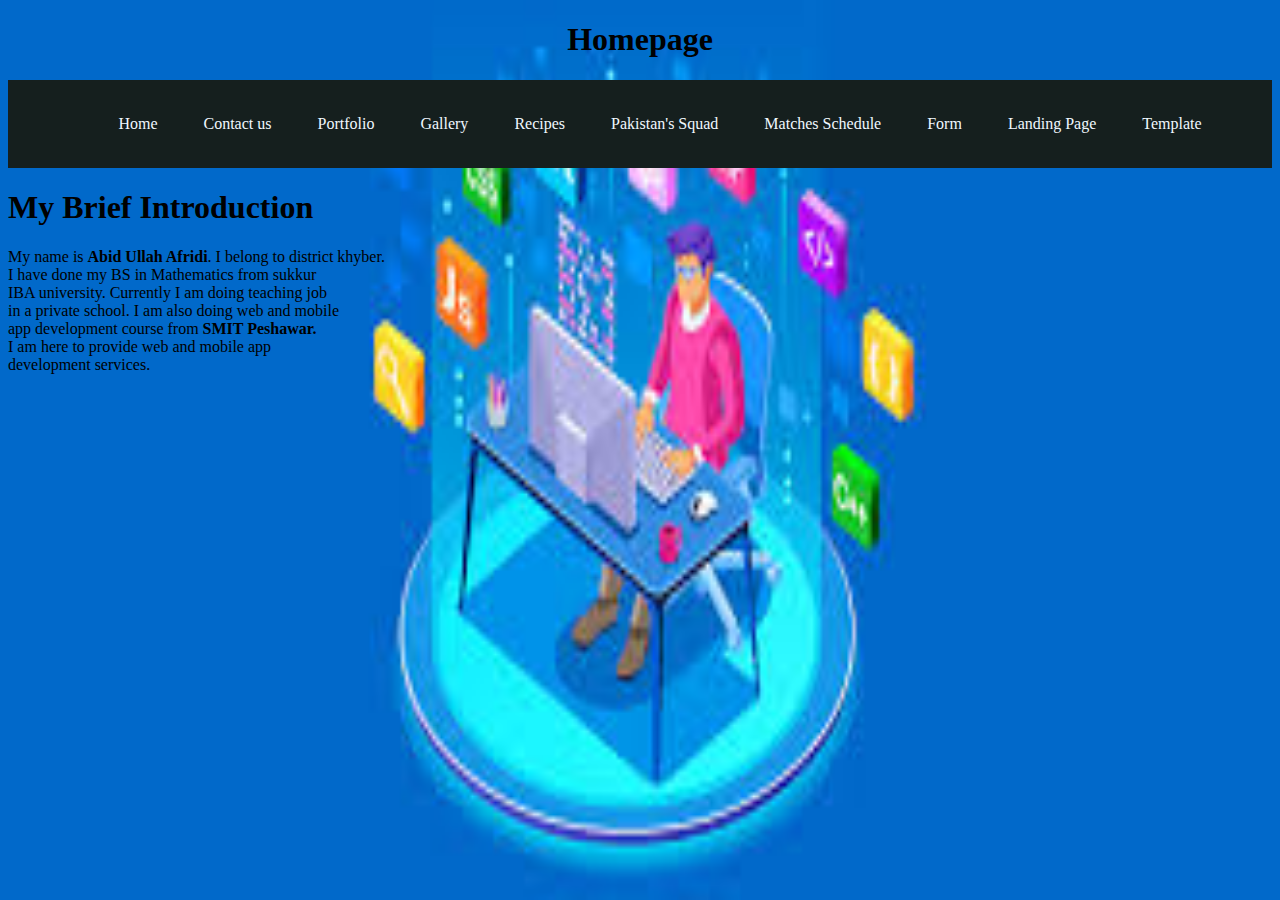
<file: index.html>
<!DOCTYPE html>
<html lang="en">
<head>
    <meta charset="UTF-8">
    <meta name="viewport" content="width=device-width, initial-scale=1.0">
    <title>Document</title>
    <link rel="stylesheet" href="style.css">
</head>
<style>
    body{
        background-image: url('img/images (8).jpg');
        background-repeat: no-repeat;
        background-attachment: fixed;
        background-size: 100% 100%;
    }
    nav{
        display: flex;
        align-items: center;
        justify-content: space-around;
        height: 88px;
        color: rgb(255,255,255);
        background-color: rgb(21,31,30);
      }

      nav ul {
        display: flex;
        justify-content: center;
      }

      nav ul li {
        list-style: none;
        margin: 0 23px;
      }

      nav ul li a {
        text-decoration: none;
        color: aliceblue;
      }
</style>
<body>
   <center> <h1> Homepage </h1> </center>
    
    <nav class="navbar">
         
            <ul>
                <li><a href="./index.html">Home</a></li>
                <li><a href="./contact.html">Contact us</a></li>
                <li><a href="./portfolio.html">Portfolio</a></li>
                <li><a href="./gallery.html">Gallery</a></li>
                <li><a href="./recipes.html">Recipes</a></li>
                <li><a href="./table.html">Pakistan's Squad</a></li>
                <li><a href="./table2.html">Matches Schedule</a></li>
                <li><a href="./form.html">Form</a></li>
                <li><a href="./landingpage.html">Landing Page</a></li>
                <li><a href="./template.html">Template</a></li>
            </ul>
         
    </nav>
    <h1>My Brief Introduction</h1>
    <p>My name is <B>Abid Ullah Afridi</B>. I belong to district khyber. <br> I have done my BS in Mathematics from sukkur <br> IBA university. Currently I am doing teaching job <br> in a private school. I am also doing web and mobile <br> app development course from <b>SMIT Peshawar.</b> <br> I am here to provide web and mobile app <br> development services. </p>
</body>
</html>
</file>
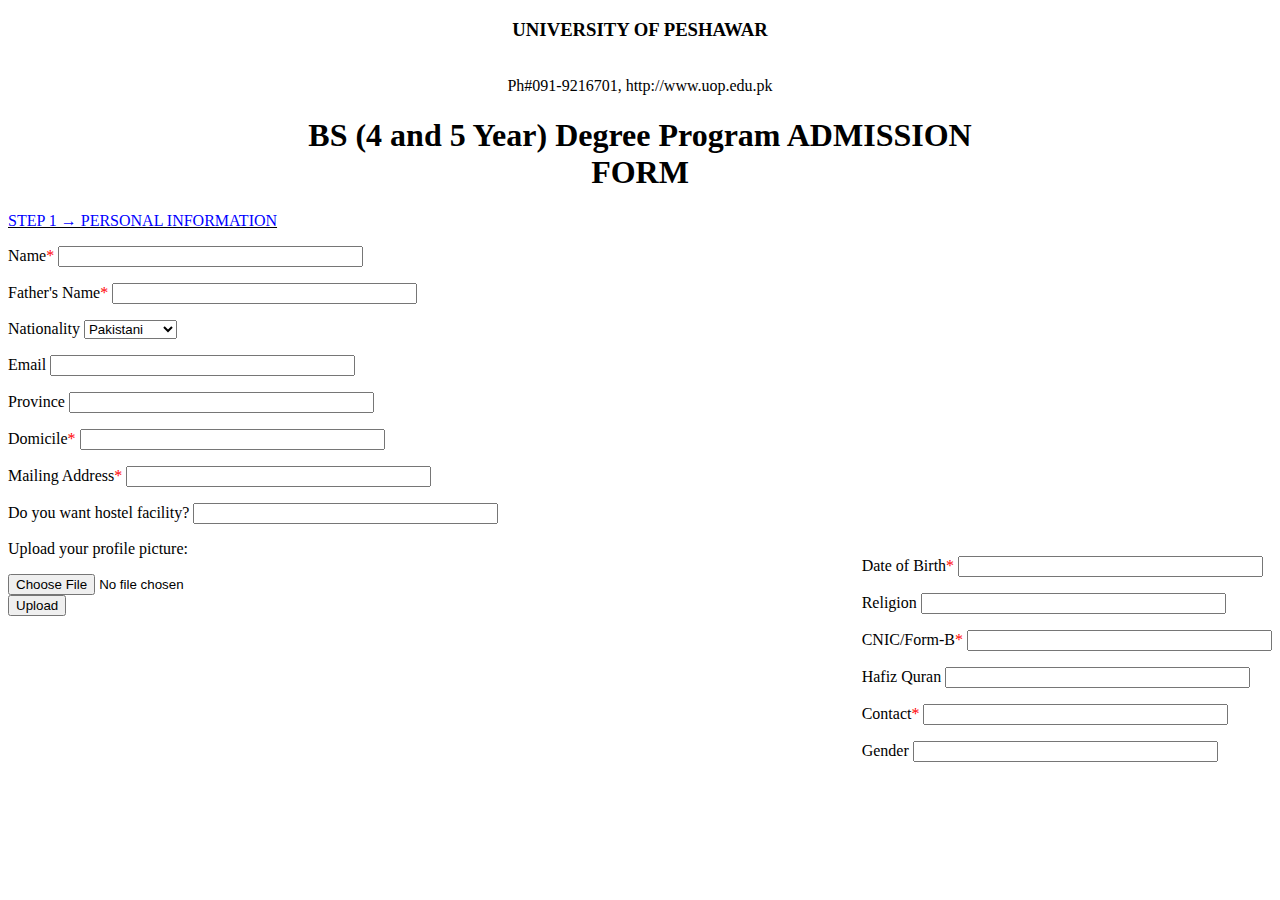
<file: dataform.html>
<!DOCTYPE html>
<html lang="en">
<head>
    <meta charset="UTF-8">
    <meta name="viewport" content="width=device-width, initial-scale=1.0">
    <title>Document</title>
    <link rel="stylesheet" href="style.css">
</head>
<body>
    <center>
    <P> <b><h3> UNIVERSITY OF PESHAWAR </h3> </b> <br>
    Ph#091-9216701, http://www.uop.edu.pk <br>
    <h1><b>BS (4 and 5 Year) Degree Program ADMISSION <br> FORM</b></h1>
    </P>
    </center>
    <p><u><font color="#0000FF">STEP 1 &#8594; PERSONAL INFORMATION </font></u></p>
    <form action="http://www.example.com/login.php">
        
        <p>Name<font color="#ff0000">*</font>
         <input type="text" name="Name" size="35"
         maxlength="50" /> <br>
         <p>Father's Name<font color="#ff0000">*</font>
            <input type="text" name="Father's Name" size="35"
            maxlength="50" /> <br>
            <p>Nationality
                <select name="Nationality">
                
                    <option value="Pakistani">Pakistani</option>
                    <option value="Afghanistan">Afghanistan</option>
                    <option value="Iran">Iran</option>
                    </select>
                 <br>
                <p>Email
                    <input type="text" name="Email" size="35"
                    maxlength="50" /> <br>
                    <p>Province
                        <input type="text" name="Province" size="35"
                        maxlength="50" /> <br>
                        <p>Domicile<font color="#ff0000">*</font>
                            <input type="text" name="Domicile" size="35"
                            maxlength="50" /> <br>
                            <p>Mailing Address<font color="#ff0000">*</font>
                                <input type="text" name="Mailing Address" size="35"
                                maxlength="50" /> <br>
                                <p>Do you want hostel facility?
                                    <input type="text" name="Do you want hostel facility?" size="35"
                                    maxlength="50" /> <br>
                                
                                   <div class="c"> <p>Date of Birth<font color="#ff0000">*</font>
                                        <input type="text" name="Date of Birth" size="35"
                                        maxlength="50" /> <br>
                                        <p>Religion
                                            <input type="text" name="Religion" size="35"
                                            maxlength="50" /> <br>
                                            <p>CNIC/Form-B<font color="#ff0000">*</font>
                                                <input type="text" name="Mailing Address" size="35"
                                                maxlength="50" /> <br>
                                                <p>Hafiz Quran
                                                    <input type="text" name="Hafiz Quran" size="35"
                                                    maxlength="50" /> <br>
                                                    <p>Contact<font color="#ff0000">*</font>
                                                        <input type="text" name="Contact" size="35"
                                                        maxlength="50" /> <br>
                                                        <p>Gender
                                                            <input type="text" name="Gender" size="35"
                                                            maxlength="50" /> <br> </div>
                                                            <form action="http://www.example.com/upload.php"
method="post">
<p>Upload your profile picture:</p>
<input type="file" /><br />
<input type="submit" value="Upload" />

</form>
        </p>
        </form>
</body>
</html>
</file>
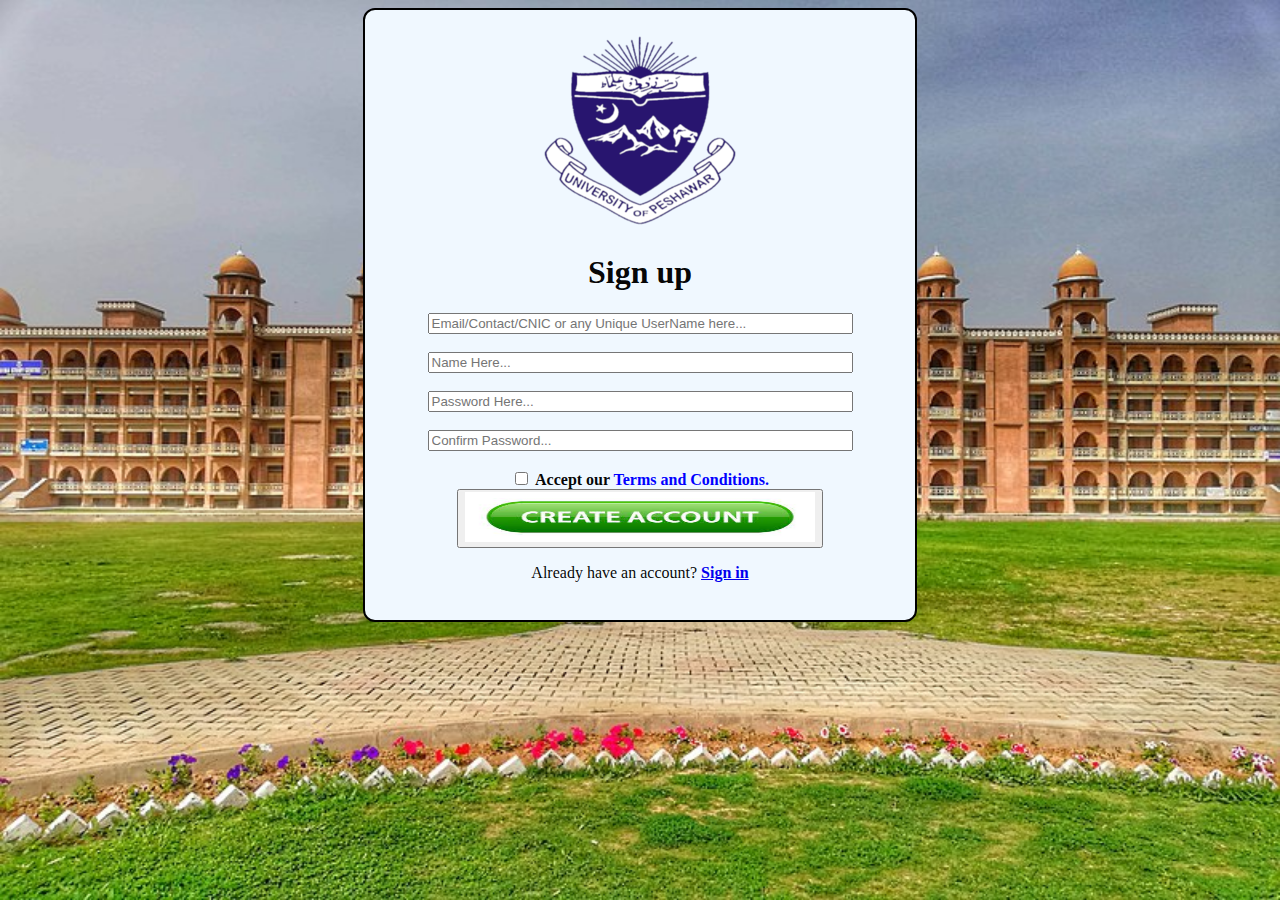
<file: form.html>
<!DOCTYPE html>
<html lang="en">
<head>
    <meta charset="UTF-8">
    <meta name="viewport" content="width=device-width, initial-scale=1.0">
    <title>Document</title>
</head>
<style>
body
{
    background-image: url('img/800px-Peshawar_University_Oval_Eye_View.jpg');
    background-repeat: no-repeat;
    background-attachment: fixed;
    background-size: 100% 100%;
}
.form{
    border: 2px solid black;
    height: 20%;
    width: 40%;
    padding: 22px;
    background-color: rgb(240, 248, 255);
    color: rgba(0, 0, 0, 0.993);
    border-radius: 12px;
    top: 12px;
}
</style>
    
<center> <form action="" class="form">
    
    <img src="img/University_of_Peshawar_logo.png">
    <h1> <b> Sign up </b></h1>
    <form action="http://www.example.com/login.php">
        <input type="text" name="username" size="50"
 maxlength="30" placeholder="Email/Contact/CNIC or any Unique UserName here..." /> <br><br>
 
 <input type="text" name="username" size="50"
 maxlength="30" placeholder="Name Here..." /> <br><br>
 
 <input type="text" name="username" size="50"
 maxlength="30" placeholder="Password Here..." /> <br><br>
 
 <input type="text" name="username" size="50"
 maxlength="30" placeholder="Confirm Password..." /> <br><br>
 <input type="checkbox" name="service"
 value="Accept our Terms and Conditions."  /> <b>Accept our <font color="#0000FF"> Terms and Conditions. </font> </b> <br>
<button><img src="img/download (2).jpg" width="350" height="50" ></button>
<p>Already have an account? <font color="#0000FF"> <a href="./dataform.html"><b>Sign in</b></a></font> </p>
    </form>
</center>
</body>
</html>
</file>
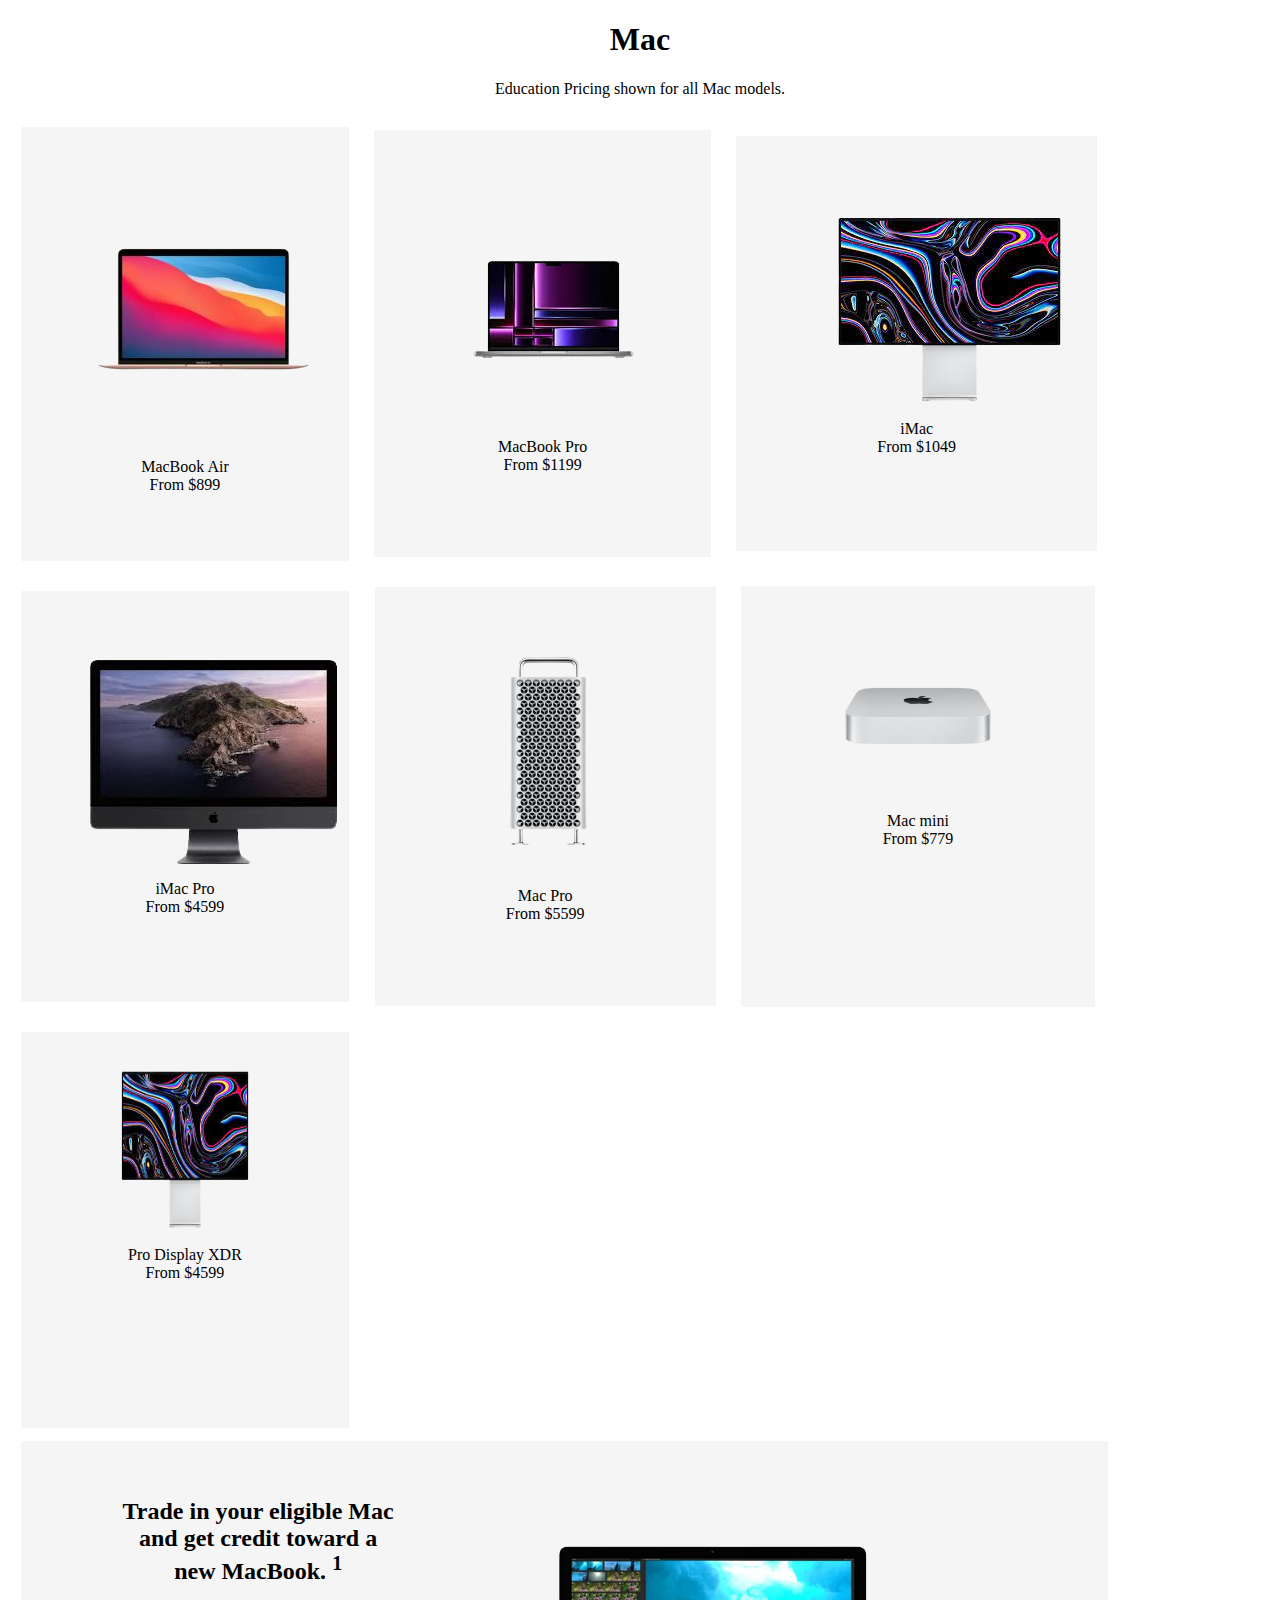
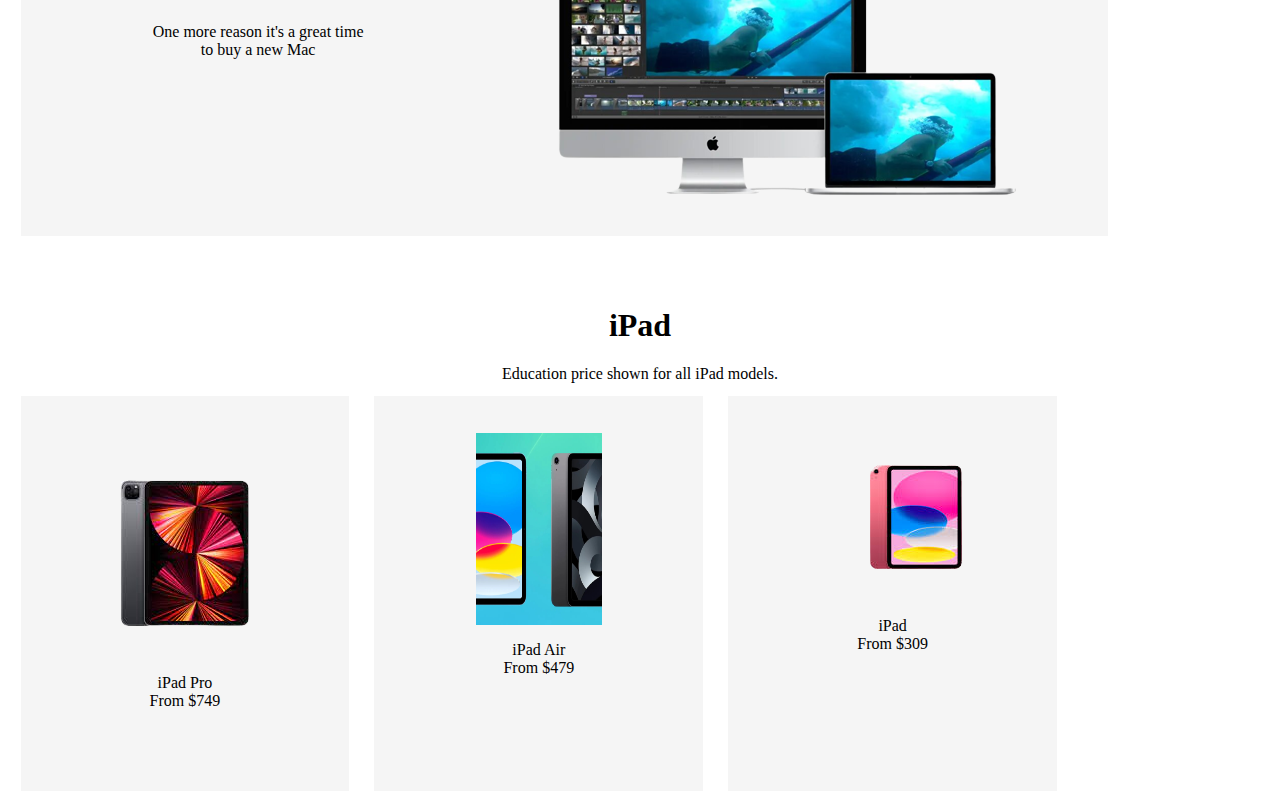
<file: landingpage.html>
<!DOCTYPE html>
<html lang="en">
<head>
    <meta charset="UTF-8">
    <meta name="viewport" content="width=device-width, initial-scale=1.0">
    <title>Document</title>
    <link rel="stylesheet" href="style.css">
</head>
<body>
    <center><h1>Mac</h1></center>
    <center><p>Education Pricing shown for all Mac models.</p></center>
    <section>
        <div>
            <div class="ab">
                <div class="mac"> <img src="img/apple-macbook-air-myshop.pk03_2_1_1-removebg-preview.png" alt=""> <p class="p">MacBook Air <br> From $899</p> </div>
                <div class="pro"> <img src="img/images-removebg-preview.png" alt=""><p class="cd">MacBook Pro <br>From $1199</p></div>
                <div class="imac"> <img src="img/download-removebg-preview.png" alt=""><p class="ef">iMac <br>From $1049</p></div>
            </div>
            <div class="gh">
                <div class="imacpro"> <img src="img/images__1_-removebg-preview.png" alt=""><p class="ij">iMac Pro <br>From $4599</p></div>
                <div class="macpro"> <img src="img/mac-pro-tower-hero-splitter-2023-removebg-preview-removebg-preview.png" alt=""> <p class="kl">Mac Pro <br>From $5599</p></div>
                <div class="macmini"> <img src="img/mac-mini-hero-202301_FMT_WHH-removebg-preview.png" alt="" width="60%" height="50%"><p class="mn">Mac mini <br>From $779</p></div>
            </div>
            <div class="op">
                <div class="prodisplay"> <img src="img/download-removebg-preview.png" alt="" width="60%" height="50%"><p class="qr">Pro Display XDR <br>From $4599</p></div>
                <div class="trade"> <img src="img/summary-how-to-connect-two-macs-for-a-dual-display-removebg-preview.png" alt="" class="yz"><center><p><h2>Trade in your eligible Mac <br>and get credit toward a <br>new MacBook. <sup>1</sup></h2><br>One more reason it's a great time <br>to buy a new Mac</p></center></div>
            </div>
        </div>
        </section> <br> <br>
        <center><h1>iPad</h1></center>
        <center>Education price shown for all iPad models.</center>
        <section>
            <div>
                <div class="abc">
                    <div class="bcd"> <img src="img/download__1_-removebg-preview.png" alt=""><p class="cde">iPad Pro <br>From $749</p></div>
                    <div class="def"> <img src="img/ipad-vs-ipad-air-2022.jpg" alt="" width="50%" height="60%"><p class="efg">iPad Air <br>From $479</p></div>
                    <div class="fgh"> <img src="img/download__2_-removebg-preview.png" alt=""><p class="ghi">iPad <br>From $309</p></div>

                </div>
            </div>
        </section>
    
</body>
</html>
</file>
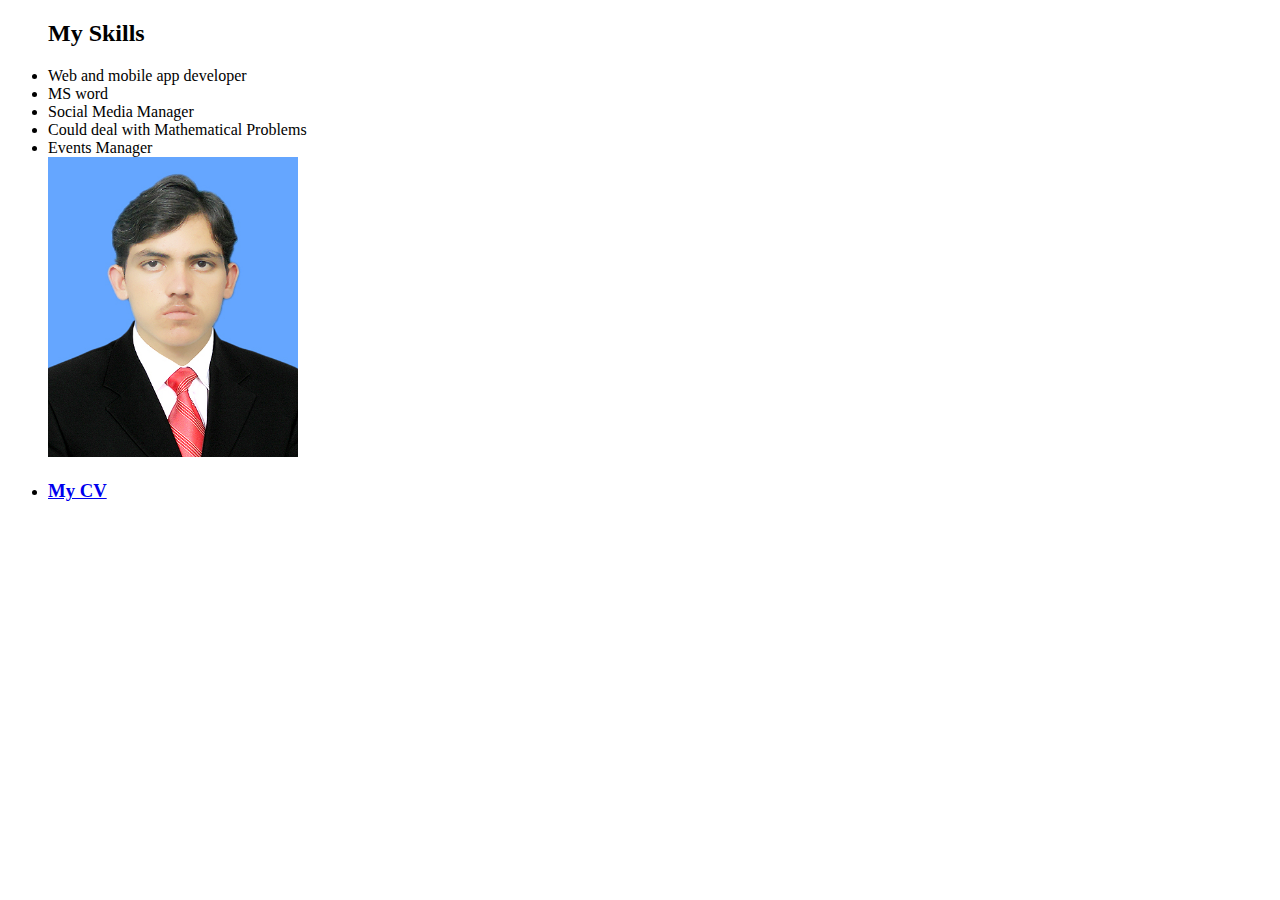
<file: portfolio.html>
<!DOCTYPE html>
<html lang="en">
<head>
    <meta charset="UTF-8">
    <meta name="viewport" content="width=device-width, initial-scale=1.0">
    <title>Document</title>
</head>
<body>
    <p>
    <nav>
        <ul>
            <h2> My Skills </h2>
            <li>
                 Web and mobile app developer
            </li>
            <li>
                MS word
            </li>
            <li>
                Social Media Manager
            </li>
            <li>
                Could deal with Mathematical Problems
            </li>
            <li>
                Events Manager
            </li>
            <img src="img/DSCN1637.JPG" width="250px" height="300px">
            <li><a href="https://drive.google.com/file/d/1PfTf6Mk6xUcnpGsroEYOEJ3had3o1csP/view?usp=sharing"><b><h3>My CV</h3></b></a></li>
        </ul>
    </nav>
    </p>
</body>
</html>
</file>
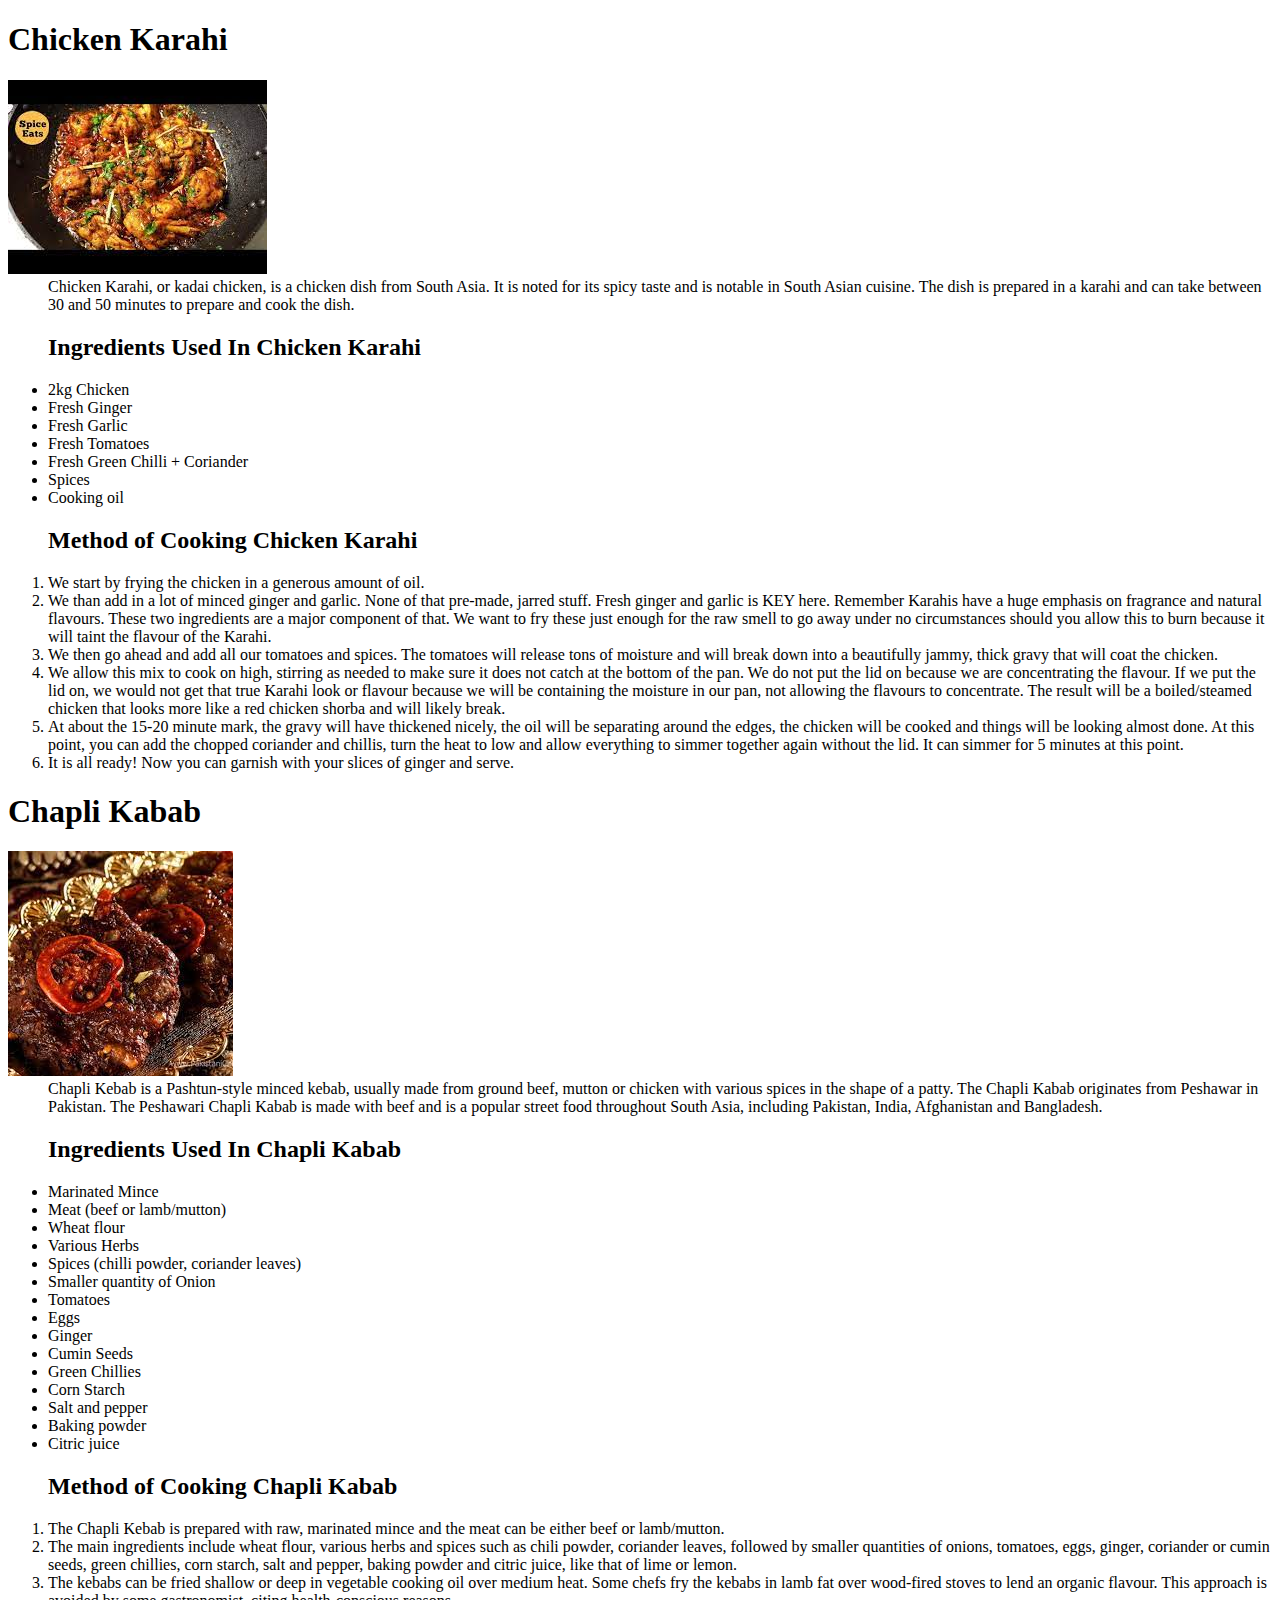
<file: recipes.html>
<!DOCTYPE html>
<html lang="en">
<head>
    <meta charset="UTF-8">
    <meta name="viewport" content="width=device-width, initial-scale=1.0">
    <title>Document</title>
</head>
<body> 
    <dl>
        <dt><h1>Chicken Karahi</h1></dt>
        <img src="img/download (1).jpg" alt="Chicken Karahi Recipe">
        <dd>Chicken Karahi, or kadai chicken, is a chicken dish from South Asia. It is noted for its spicy taste and is notable in South Asian cuisine. The dish is prepared in a karahi and can take between 30 and 50 minutes to prepare and cook the dish.</dd>
    </dl>
    <ul><h2>Ingredients Used In Chicken Karahi</h2>
        <li>2kg Chicken</li>
        <li>Fresh Ginger</li>
        <li>Fresh Garlic</li>
        <li>Fresh Tomatoes</li>
        <li>Fresh Green Chilli + Coriander</li>
        <li>Spices</li>
        <li>Cooking oil</li>
    </ul>
    <ol><h2>Method of Cooking Chicken Karahi</h2>
    <li>We start by frying the chicken in a generous amount of oil.</li>
    <li>We than add in a lot of minced ginger and garlic. None of that pre-made, jarred stuff. Fresh ginger and garlic is KEY here. Remember Karahis have a huge emphasis on fragrance and natural flavours. These two ingredients are a major component of that. We want to fry these just enough for the raw smell to go away under no circumstances should you allow this to burn because it will taint the flavour of the Karahi.</li>
    <li>We then go ahead and add all our tomatoes and spices. The tomatoes will release tons of moisture and will break down into a beautifully jammy, thick gravy that will coat the chicken.</li>
    <li>We allow this mix to cook on high, stirring as needed to make sure it does not catch at the bottom of the pan. We do not put the lid on because we are concentrating the flavour. If we put the lid on, we would not get that true Karahi look or flavour because we will be containing the moisture in our pan, not allowing the flavours to concentrate. The result will be a boiled/steamed chicken that looks more like a red chicken shorba and will likely break.</li>
    <li>At about the 15-20 minute mark, the gravy will have thickened nicely, the oil will be separating around the edges, the chicken will be cooked and things will be looking almost done. At this point, you can add the chopped coriander and chillis, turn the heat to low and allow everything to simmer together again without the lid. It can simmer for 5 minutes at this point.</li>
    <li>It is all ready! Now you can garnish with your slices of ginger and serve.</li>
    </ol>
</body>
</html>


<dl>
    <dt><h1>Chapli Kabab</h1></dt>
    <img src="img/download.jpg" alt="Chapli Kabab Recipe">
    <dd>Chapli Kebab is a Pashtun-style minced kebab, usually made from ground beef, mutton or chicken with various spices in the shape of a patty. The Chapli Kabab originates from Peshawar in Pakistan. The Peshawari Chapli Kabab is made with beef and is a popular street food throughout South Asia, including Pakistan, India, Afghanistan and Bangladesh.</dd>
</dl>
<ul><h2>Ingredients Used In Chapli Kabab</h2>
    <li>Marinated Mince</li>
    <li>Meat (beef or lamb/mutton)</li>
    <li>Wheat flour</li>
    <li>Various Herbs</li>
    <li>Spices (chilli powder, coriander leaves)</li>
    <li>Smaller quantity of Onion</li>
    <li>Tomatoes</li>
    <li>Eggs</li>
    <li>Ginger</li>
    <li>Cumin Seeds</li>
    <li>Green Chillies</li>
    <li>Corn Starch</li>
    <li>Salt and pepper</li>
    <li>Baking powder</li>
    <li>Citric juice</li>
    
</ul>
<ol><h2>Method of Cooking Chapli Kabab</h2>
<li>The Chapli Kebab is prepared with raw, marinated mince and the meat can be either beef or lamb/mutton.</li>
<li>The main ingredients include wheat flour, various herbs and spices such as chili powder, coriander leaves, followed by smaller quantities of onions, tomatoes, eggs, ginger, coriander or cumin seeds, green chillies, corn starch, salt and pepper, baking powder and citric juice, like that of lime or lemon.</li>
<li>The kebabs can be fried shallow or deep in vegetable cooking oil over medium heat. Some chefs fry the kebabs in lamb fat over wood-fired stoves to lend an organic flavour. This approach is avoided by some gastronomist, citing health-conscious reasons.</li>
</ol>
</file>
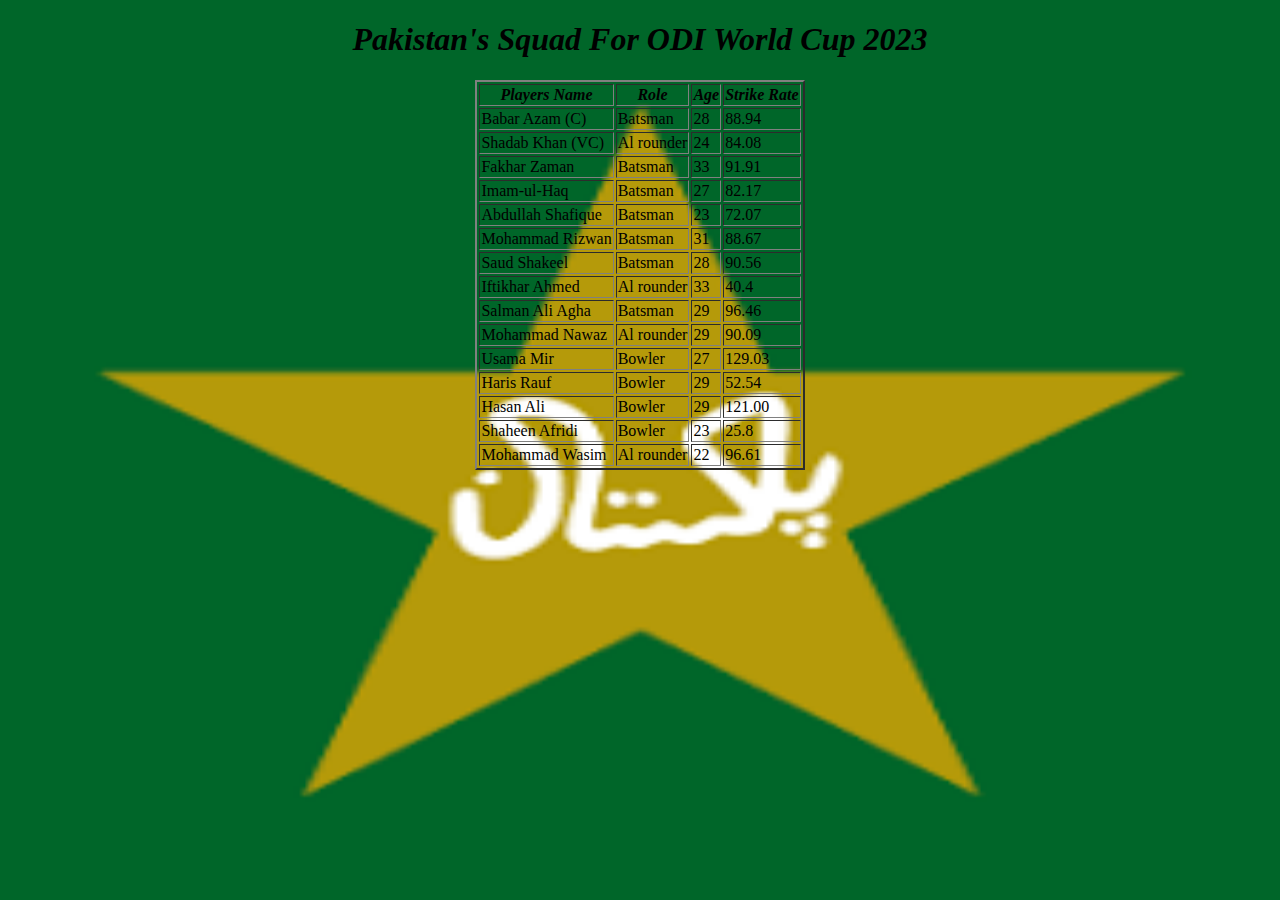
<file: table.html>
<!DOCTYPE html>
<html lang="en">
<head>
    <meta charset="UTF-8">
    <meta name="viewport" content="width=device-width, initial-scale=1.0">
    <title>Document</title>
</head>
<style>
body
{
        background-image: url('img/images.png');
        background-repeat: no-repeat;
        background-attachment: fixed;
        background-size: 100% 100%;
      }
 
      </style>
  
  <center>
    <form action="" class="from">
    <font color="#000000">
      
      
        

      <h1><b><i>Pakistan's Squad For ODI World Cup 2023</i></b></h1>
       

  
        
          <table border="2" bgcolor= transparent "#efefef">
          <tr>
          <th> <i> Players Name </i></th>
          <th> <i> Role </i></th>
          <th> <i> Age </i></th>
          <th> <i> Strike Rate </i> </th>
          
           
        
          
        </tr>
        <tr>
          <td>Babar Azam (C)</td>
          <td>Batsman</td>
          <td>28</td>
          <td>88.94</td>
          
        </tr>
        <tr>
          <td>Shadab Khan (VC)</td>
          <td>Al rounder</td>
          <td>24</td>
          <td>84.08</td>
        </tr>
        <tr>
          <td>Fakhar Zaman</td>
          <td>Batsman</td>
          <td>33</td>
          <td>91.91</td>
        </tr>
        <tr>
          <td>Imam-ul-Haq</td>
          <td>Batsman</td>
          <td>27</td>
          <td>82.17</td>
        </tr>
        <tr>
          <td>Abdullah Shafique</td>
          <td>Batsman</td>
          <td>23</td>
          <td>72.07</td>
        </tr>
        <tr>
          <td>Mohammad Rizwan</td>
          <td>Batsman</td>
          <td>31</td>
          <td>88.67</td>
        </tr>
        <tr>
          <td>Saud Shakeel</td>
          <td>Batsman</td>
          <td>28</td>
          <td>90.56</td>
        </tr>
        <tr>
          <td>Iftikhar Ahmed</td>
          <td>Al rounder</td>
          <td>33</td>
          <td>40.4</td>
        </tr>
        <tr>
          <td>Salman Ali Agha</td>
          <td>Batsman</td>
          <td>29</td>
          <td>96.46</td>
        </tr>
        <tr>
          <td>Mohammad Nawaz</td>
          <td>Al rounder</td>
          <td>29</td>
          <td>90.09</td>
        </tr>
        <tr>
          <td>Usama Mir</td>
          <td>Bowler</td>
          <td>27</td>
          <td>129.03</td>
        </tr>
        <tr>
          <td>Haris Rauf</td>
          <td>Bowler</td>
          <td>29</td>
          <td>52.54</td>
        </tr>
        <tr>
          <td>Hasan Ali</td>
          <td>Bowler</td>
          <td>29</td>
          <td>121.00</td>
        </tr>
        <tr>
          <td>Shaheen Afridi</td>
          <td>Bowler</td>
          <td>23</td>
          <td>25.8</td>
        </tr>
        <tr>
          <td>Mohammad Wasim</td>
          <td>Al rounder</td>
          <td>22</td>
          <td>96.61</td>
        </tr>
      </table>
      </form>
      </center>
</body>
</html>
</file>
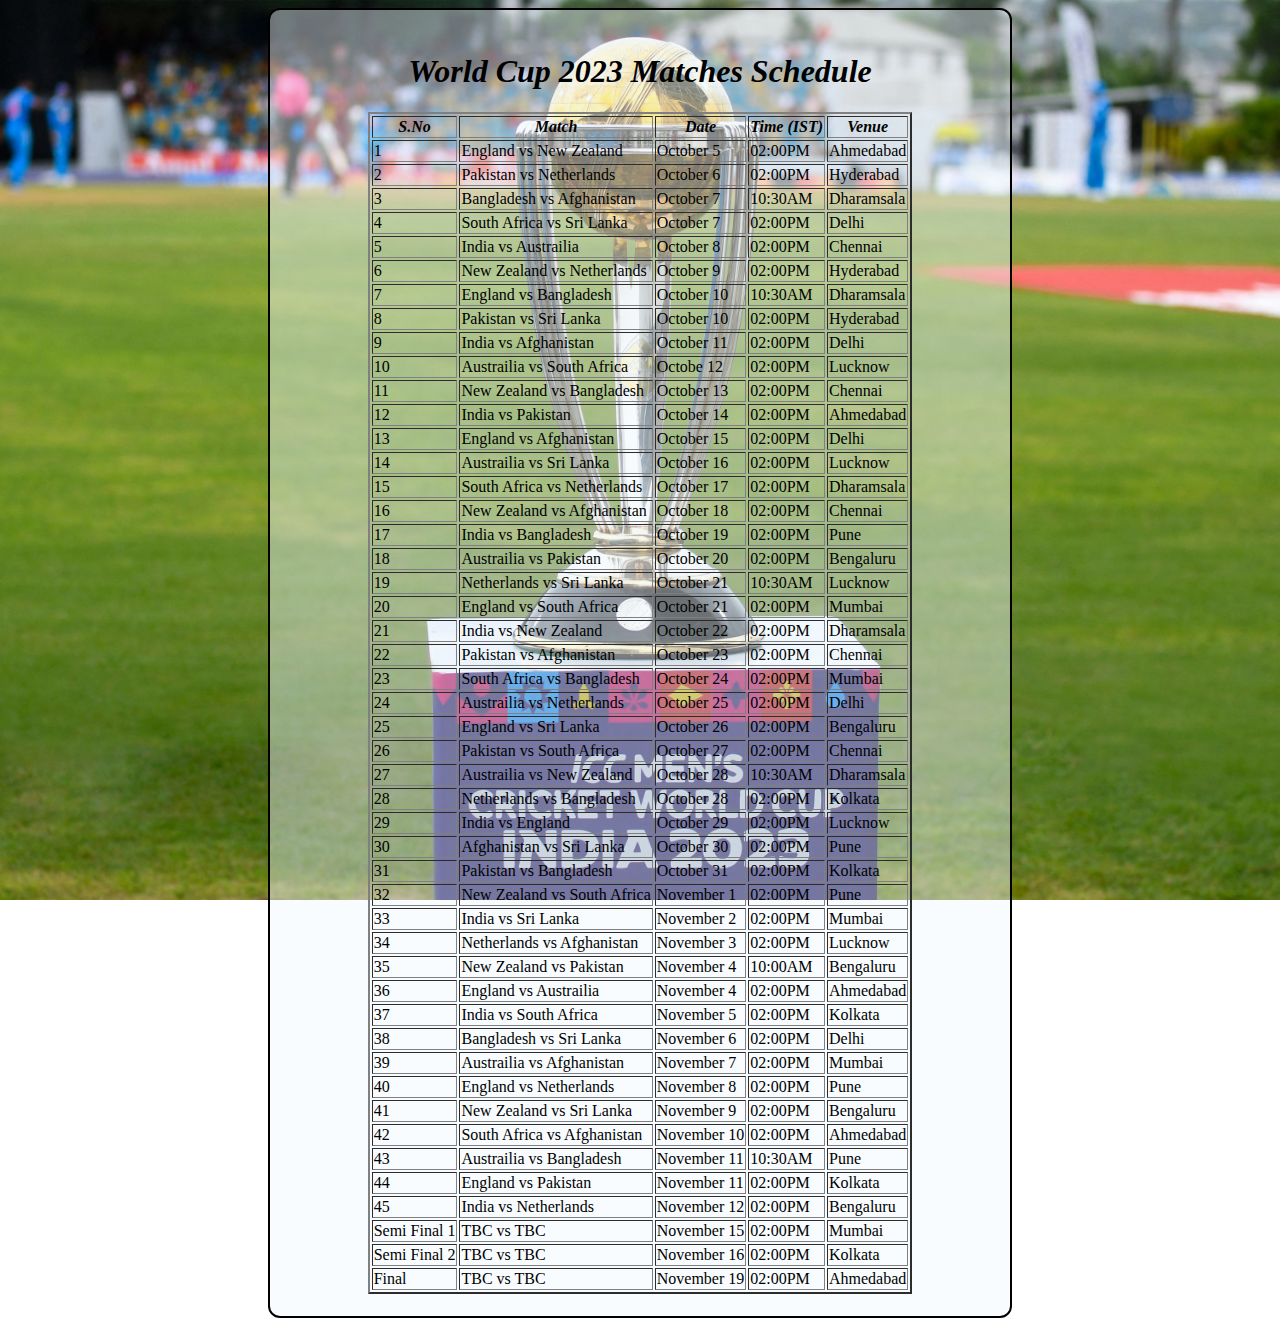
<file: table2.html>
<!DOCTYPE html>
<html lang="en">
<head>
    <meta charset="UTF-8">
    <meta name="viewport" content="width=device-width, initial-scale=1.0">
    <title>Document</title>
</head>
<style>
    
body

    {
        background-image: url('img/Trophy.jpeg');
        background-repeat: no-repeat;
        background-attachment: fixed;
        background-size: 100% 100%;
      }
      .form{
    border: 2px solid black;
    height: 20%;
    width: 55%;
    padding: 22px;
    background-color: rgba(240, 248, 255, 0.445);
    color: rgba(0, 0, 0, 0.993);
    border-radius: 12px;
    top: 12px;
}
      </style>
  
  <center>
      
 <form action="" class="form">   

    <font color="#000000">

      <h1><b><i>World Cup 2023 Matches Schedule</i></b></h1>
       
      <table width="700" cellpadding="20" cellspacing="10">
        <tr>
            
            
            
            <table border="2" bgcolor= transparent "#efefef">
          <th> <i> S.No </i></th>
          <th> <i> Match </i></th>
          <th> <i> Date </i></th>
          <th> <i> Time (IST) </i> </th>
          <th> <i> Venue </i></th>
          
           
        
          
        </tr>
        
        <tr>
          <td>1</td>
          <td>England vs New Zealand</td>
          <td>October 5</td>
          <td>02:00PM</td>
          <td>Ahmedabad</td>
          
        </tr>
        <tr>
          <td>2</td>
          <td>Pakistan vs Netherlands</td>
          <td>October 6</td>
          <td>02:00PM</td>
          <td>Hyderabad</td>
        </tr>
        <tr>
          <td>3</td>
          <td>Bangladesh vs Afghanistan</td>
          <td>October 7</td>
          <td>10:30AM</td>
          <td>Dharamsala</td>
        </tr>
        <tr>
          <td>4</td>
          <td>South Africa vs Sri Lanka</td>
          <td>October 7</td>
          <td>02:00PM</td>
          <td>Delhi</td>
        </tr>
        <tr>
          <td>5</td>
          <td>India vs Austrailia</td>
          <td>October 8</td>
          <td>02:00PM</td>
          <td>Chennai</td>
        </tr>
        <tr>
          <td>6</td>
          <td>New Zealand vs Netherlands</td>
          <td>October 9</td>
          <td>02:00PM</td>
          <td>Hyderabad</td>
        </tr>
        <tr>
          <td>7</td>
          <td>England vs Bangladesh</td>
          <td>October 10</td>
          <td>10:30AM</td>
          <td>Dharamsala</td>
        </tr>
        <tr>
          <td>8</td>
          <td>Pakistan vs Sri Lanka</td>
          <td>October 10</td>
          <td>02:00PM</td>
          <td>Hyderabad</td>
        </tr>
        <tr>
          <td>9</td>
          <td>India vs Afghanistan</td>
          <td>October 11</td>
          <td>02:00PM</td>
          <td>Delhi</td>
        </tr>
        <tr>
          <td>10</td>
          <td>Austrailia vs South Africa</td>
          <td>Octobe 12</td>
          <td>02:00PM</td>
          <td>Lucknow</td>
        </tr>
        <tr>
          <td>11</td>
          <td>New Zealand vs Bangladesh</td>
          <td>October 13</td>
          <td>02:00PM</td>
          <td>Chennai</td>
        </tr>
        <tr>
          <td>12</td>
          <td>India vs Pakistan</td>
          <td>October 14</td>
          <td>02:00PM</td>
          <td>Ahmedabad</td>
        </tr>
        <tr>
          <td>13</td>
          <td>England vs Afghanistan</td>
          <td>October 15</td>
          <td>02:00PM</td>
          <td>Delhi</td>
        </tr>
        <tr>
          <td>14</td>
          <td>Austrailia vs Sri Lanka</td>
          <td>October 16</td>
          <td>02:00PM</td>
          <td>Lucknow</td>
        </tr>
        <tr>
          <td>15</td>
          <td>South Africa vs Netherlands</td>
          <td>October 17</td>
          <td>02:00PM</td>
          <td>Dharamsala</td>
        </tr>
        <tr>
            <td>16</td>
            <td>New Zealand vs Afghanistan</td>
            <td>October 18</td>
            <td>02:00PM</td>
            <td>Chennai</td>
          </tr>
          <tr>
            <td>17</td>
            <td>India vs Bangladesh</td>
            <td>October 19</td>
            <td>02:00PM</td>
            <td>Pune</td>
          </tr>
          <tr>
            <td>18</td>
            <td>Austrailia vs Pakistan</td>
            <td>October 20</td>
            <td>02:00PM</td>
            <td>Bengaluru</td>
          </tr>
          <tr>
            <td>19</td>
            <td>Netherlands vs Sri Lanka</td>
            <td>October 21</td>
            <td>10:30AM</td>
            <td>Lucknow</td>
          </tr>
          <tr>
            <td>20</td>
            <td>England vs South Africa</td>
            <td>October 21</td>
            <td>02:00PM</td>
            <td>Mumbai</td>
          </tr>
          <tr>
            <td>21</td>
            <td>India vs New Zealand</td>
            <td>October 22</td>
            <td>02:00PM</td>
            <td>Dharamsala</td>
          </tr>
          <tr>
            <td>22</td>
            <td>Pakistan vs Afghanistan</td>
            <td>October 23</td>
            <td>02:00PM</td>
            <td>Chennai</td>
          </tr>
          <tr>
            <td>23</td>
            <td>South Africa vs Bangladesh</td>
            <td>October 24</td>
            <td>02:00PM</td>
            <td>Mumbai</td>
          </tr>
          <tr>
            <td>24</td>
            <td>Austrailia vs Netherlands</td>
            <td>October 25</td>
            <td>02:00PM</td>
            <td>Delhi</td>
          </tr>
          <tr>
            <td>25</td>
            <td>England vs Sri Lanka</td>
            <td>October 26</td>
            <td>02:00PM</td>
            <td>Bengaluru</td>
          </tr>
          <tr>
            <td>26</td>
            <td>Pakistan vs South Africa</td>
            <td>October 27</td>
            <td>02:00PM</td>
            <td>Chennai</td>
          </tr>
          <tr>
            <td>27</td>
            <td>Austrailia vs New Zealand</td>
            <td>October 28</td>
            <td>10:30AM</td>
            <td>Dharamsala</td>
          </tr>
          <tr>
            <td>28</td>
            <td>Netherlands vs Bangladesh</td>
            <td>October 28</td>
            <td>02:00PM</td>
            <td>Kolkata</td>
          </tr>
          <tr>
            <td>29</td>
            <td>India vs England</td>
            <td>October 29</td>
            <td>02:00PM</td>
            <td>Lucknow</td>
          </tr>
          <tr>
            <td>30</td>
            <td>Afghanistan vs Sri Lanka</td>
            <td>October 30</td>
            <td>02:00PM</td>
            <td>Pune</td>
          </tr>
          <tr>
            <td>31</td>
            <td>Pakistan vs Bangladesh</td>
            <td>October 31</td>
            <td>02:00PM</td>
            <td>Kolkata</td>
          </tr>
          <tr>
            <td>32</td>
            <td>New Zealand vs South Africa</td>
            <td>November 1</td>
            <td>02:00PM</td>
            <td>Pune</td>
          </tr>
          <tr>
            <td>33</td>
            <td>India vs Sri Lanka</td>
            <td>November 2</td>
            <td>02:00PM</td>
            <td>Mumbai</td>
          </tr>
          <tr>
            <td>34</td>
            <td>Netherlands vs Afghanistan</td>
            <td>November 3</td>
            <td>02:00PM</td>
            <td>Lucknow</td>
          </tr>
          <tr>
            <td>35</td>
            <td>New Zealand vs Pakistan</td>
            <td>November 4</td>
            <td>10:00AM</td>
            <td>Bengaluru</td>
          </tr>
          <tr>
            <td>36</td>
            <td>England vs Austrailia</td>
            <td>November 4</td>
            <td>02:00PM</td>
            <td>Ahmedabad</td>
          </tr>
          <tr>
            <td>37</td>
            <td>India vs South Africa</td>
            <td>November 5</td>
            <td>02:00PM</td>
            <td>Kolkata</td>
          </tr>
          <tr>
            <td>38</td>
            <td>Bangladesh vs Sri Lanka</td>
            <td>November 6</td>
            <td>02:00PM</td>
            <td>Delhi</td>
          </tr>
          <tr>
            <td>39</td>
            <td>Austrailia vs Afghanistan</td>
            <td>November 7</td>
            <td>02:00PM</td>
            <td>Mumbai</td>
          </tr>
          <tr>
            <td>40</td>
            <td>England vs Netherlands</td>
            <td>November 8</td>
            <td>02:00PM</td>
            <td>Pune</td>
          </tr>
          <tr>
            <td>41</td>
            <td>New Zealand vs Sri Lanka</td>
            <td>November 9</td>
            <td>02:00PM</td>
            <td>Bengaluru</td>
          </tr>
          <tr>
            <td>42</td>
            <td>South Africa vs Afghanistan</td>
            <td>November 10</td>
            <td>02:00PM</td>
            <td>Ahmedabad</td>
          </tr>
          <tr>
            <td>43</td>
            <td>Austrailia vs Bangladesh</td>
            <td>November 11</td>
            <td>10:30AM</td>
            <td>Pune</td>
          </tr>
          <tr>
            <td>44</td>
            <td>England vs Pakistan</td>
            <td>November 11</td>
            <td>02:00PM</td>
            <td>Kolkata</td>
          </tr>
          <tr>
            <td>45</td>
            <td>India vs Netherlands</td>
            <td>November 12</td>
            <td>02:00PM</td>
            <td>Bengaluru</td>
          </tr>
          <tr>
            <td>Semi Final 1</td>
            <td>TBC vs TBC</td>
            <td>November 15</td>
            <td>02:00PM</td>
            <td>Mumbai</td>
          </tr>
          <tr>
            <td>Semi Final 2</td>
            <td>TBC vs TBC</td>
            <td>November 16</td>
            <td>02:00PM</td>
            <td>Kolkata</td>
          </tr>
          <tr>
            <td>Final</td>
            <td>TBC vs TBC</td>
            <td>November 19</td>
            <td>02:00PM</td>
            <td>Ahmedabad</td>
          </tr>
      </table>
    </form>
      </center>
</body>
</html>
</file>
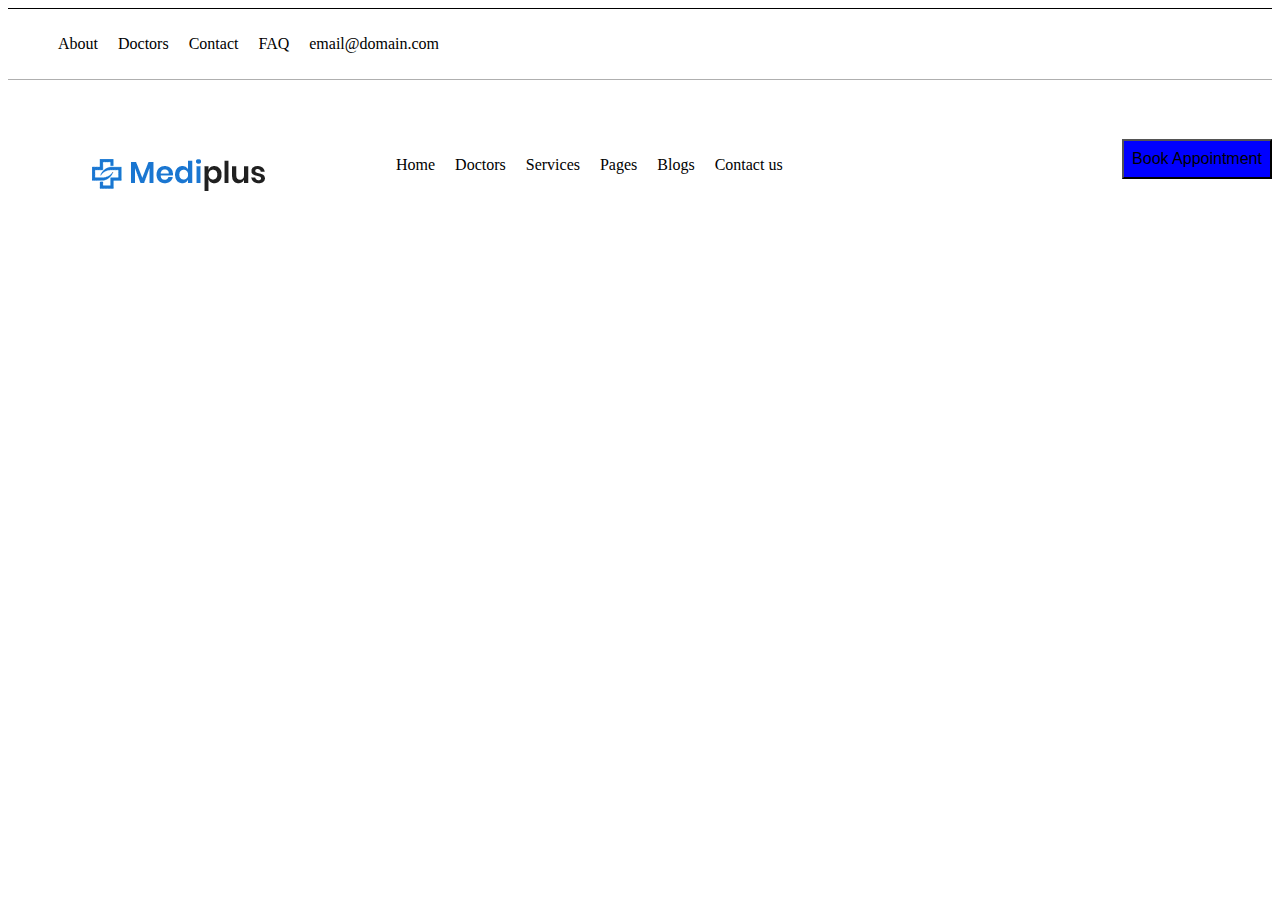
<file: template.html>
<!DOCTYPE html>
<html lang="en">
<head>
    <meta charset="UTF-8">
    <meta name="viewport" content="width=device-width, initial-scale=1.0">
    <title>Document</title>
    <style>
        .header {
            display: flex;
            border-top:  1px solid black;
            border-bottom: 0.5px solid rgba(128, 128, 128, 0.628);     
        }
ul {
    display: flex;
    list-style: none;
    border: 1px;
}
li {
    margin: 10px;
    border: 1px;
}
a {
    text-decoration: none;
    color: black;
    border: 1%;
}
a:hover{
    color: blue;
}

img {
    display: flex;
    margin-right: 320px;
}
.ab {
    display: flex;
    margin-top: 20px;
    padding:  30px;
}
.cd {
    margin-right: -200px;
}
.ef {
    background-color: blue;
    color: white;
}
button {
    background-color: blue;
    font-size: 16px;
    color: white;
    width: 150px;
    height: 40px;
    float: right;
    margin-top: -110px;
}
button :hover a{
background-color: black;
color: white;
}
.xy >li {
    float: right;
}
    </style>
</head>
<body>
    <header class="header">
        <div class="div">
            <div>
                <nav>
                <ul>
                    <li><a href="#">About</a></li>
                    <li><a href="#">Doctors</a></li>
                    <li><a href="#">Contact</a></li>
                    <li><a href="#">FAQ</a></li>
                    <!-- <li><img src="img/images (1).png" alt="" width="30px" height="25px"></li> -->
                        <!-- <li><p>+880 1234 56789</p></li> -->
                        <!-- <img src="img/8fc37b74b608a622588fbaa361485f32.jpg" alt="" height="25px" width="30px"> -->
                       <li class="xy"><a href="#">email@domain.com</a></li> 
                </ul>
                </nav>
                </div>
            </div>
        </header>
        <header class="ab">
        <div>
            
            <div>
                 <nav>
                    
                    <ul>
                        <li class="cd"><img src="img/logo.png" alt=""></li>
                        <li><a href="#">Home</a></li>
                        <li><a href="#">Doctors</a></li>
                        <li><a href="#">Services</a></li>
                        <li><a href="#">Pages</a></li>
                        <li><a href="#">Blogs</a></li>
                        <li><a href="#">Contact us</a></li>
                    
                    </ul>
                 </nav>
            </div>
        </div>
    </header>
    <button><a href="#" class="yz">Book Appointment</a></button>
</body>
</html>
</file>
<file: style.css>
.c {
    float: right;
}

.ab {
        display: flex;
        align-items: center;
}
.mac {
    background-color: whitesmoke;
    height: 18%;
    width: 18%;
    padding: 4%;
    margin: 1%;
}

.p {
    text-align: center;
}
.pro {
    background-color: whitesmoke;
    height: 18%;
    width: 16%;
    padding: 5.3%;
    margin: 1%;
}
.cd {
    text-align: center;
}
.imac {
    background-color: whitesmoke;
    height: 22%;
    width: 16%;
    padding: 6.3%;
    margin: 1%;
}
.ef {
    text-align: center;
}
img {
    display: block;
    margin-left: auto;
    margin-right: auto;
}
.imacpro {
    background-color: whitesmoke;
    height: 22%;
    width: 15%;
    padding: 5.5%;
    margin: 1%;
}
.gh {
    
        display: flex;
        align-items: center;
    text-align: center;
}
.macpro {
    background-color: whitesmoke;
    height: 330px;
    width: 20%;
    padding: 3.5%;
    margin: 1%;
}
.kl {
    text-align: center;
}
.macmini {
    background-color: whitesmoke;
    height: 320px;
    width: 20%;
    padding: 4%;
    margin: 1%;
}
.prodisplay {
    background-color: whitesmoke;
    height: 320px;
    width: 20%;
    padding: 3%;
    margin: 1%;
}
.qr {
    text-align: center;
}
.trade {
    background-color: whitesmoke;
    height: 320px;
    width: 80%;
    padding: 3%;
    margin: 1%;
}
.yz {
    float: right;
}
.abc {
    
    display: flex;
    align-items: center;
text-align: center;
}
.bcd {
    background-color: whitesmoke;
    height: 320px;
    width: 20%;
    padding: 3%;
    margin: 1%;
}
.def {
    background-color: whitesmoke;
    height: 320px;
    width: 20%;
    padding: 3%;
    margin: 1%;
}
.fgh{
    background-color: whitesmoke;
    height: 320px;
    width: 20%;
    padding: 3%;
    margin: 1%;
}
</file>
